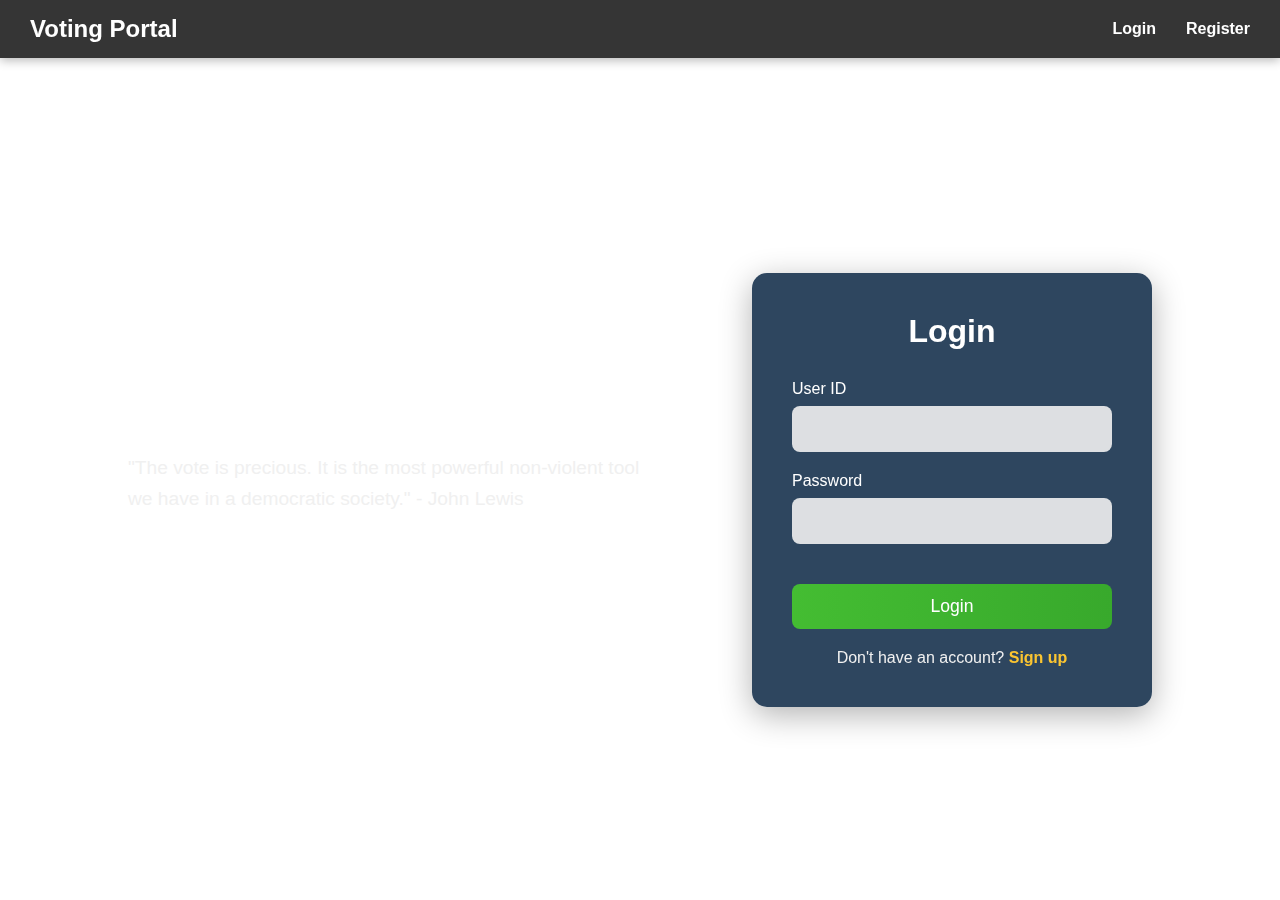
<file: index.html>
<!DOCTYPE html>
<html lang="en">
<head>
  <meta charset="UTF-8">
  <meta name="viewport" content="width=device-width, initial-scale=1.0">
  <meta http-equiv="X-UA-Compatible" content="ie=edge">
  <title>Voting Portal</title>
  <link rel="stylesheet" href="styles.css">
</head>
<body class="index-page">
  <nav>
      <div class="logo">Voting Portal</div>
      <ul>
          <li><a href="index.html">Login</a></li>
          <li><a href="registration.html">Register</a></li>
      </ul>
  </nav>

  <div class="container">
      <div class="welcome-text">
          <h1>Welcome to the Voting Portal</h1>
          <p>"The vote is precious. It is the most powerful non-violent tool we have in a democratic society." - John Lewis</p>
      </div>

      <div class="login-form">
          <h2>Login</h2>
          <form action="#" method="POST">
              <div class="input-container">
                  <label for="userid">User ID</label>
                  <input type="text" id="userid" name="userid" required>
              </div>
              
              <div class="input-container">
                  <label for="password">Password</label>
                  <input type="password" id="password" name="password" required>
              </div>

              <button type="submit">Login</button>
              
              <p>Don't have an account? <a href="registration.html">Sign up</a></p>
          </form>
      </div>
  </div>
</body>
</html>
</file>
<file: styles.css>
* {
  margin: 0;
  padding: 0;
  box-sizing: border-box;
}

/* Common Styles */
body {
  font-family: Arial, sans-serif;
  height: 100vh;
  display: flex;
  flex-direction: column;
  justify-content: center;
  align-items: center;
  color: white;
}

/* Page-specific backgrounds */
.login-page {
  background: linear-gradient(rgba(0, 0, 0, 0.6), rgba(0, 0, 0, 0.6)), url('images/login-page.jpg');
  background-size: cover;
  background-position: center;
  background-attachment: fixed;
}

.registration-page {
  background: linear-gradient(rgba(0, 0, 0, 0.5), rgba(0, 0, 0, 0.5)), url('images/registration-page.jpg');
  background-size: cover;
  background-position: center;
  background-attachment: fixed;
}

.voting-page {
  background: linear-gradient(rgba(0, 0, 0, 0.4), rgba(0, 0, 0, 0.4)), url('images/');
  background-size: cover;
  background-position: center;
  background-attachment: fixed;
}


/* Navigation */
nav {
  background-color: rgba(31, 31, 31, 0.9);
  padding: 15px 30px;
  position: fixed;
  top: 0;
  left: 0;
  width: 100%;
  display: flex;
  justify-content: space-between;
  align-items: center;
  z-index: 10;
  box-shadow: 0 2px 10px rgba(0, 0, 0, 0.3);
}

nav .logo {
  font-size: 1.5em;
  font-weight: bold;
  color: white;
}

nav ul {
  list-style: none;
  display: flex;
  margin: 0;
}

nav ul li {
  margin-left: 30px;
}

nav ul li a {
  text-decoration: none;
  color: white;
  font-weight: bold;
  transition: color 0.3s ease;
}

nav ul li a:hover {
  color: #44bd32;
}

/* Container Layout */
.container {
  display: flex;
  justify-content: space-between;
  width: 80%;
  max-width: 1200px;
  margin-top: 80px;
  gap: 50px;
}

/* Welcome Text */
.welcome-text {
  width: 50%;
}

.welcome-text h1 {
  font-size: 3em;
  margin-bottom: 70px;
  color: white;
}

.welcome-text p {
  font-size: 1.2em;
  line-height: 1.6;
  color: #f0f0f0;
}

/* Form Styles */
.login-form, .registration-form {
  background-color: rgba(35, 60, 86, 0.95);
  padding: 40px;
  border-radius: 15px;
  width: 400px;
  text-align: center;
  box-shadow: 0 8px 32px rgba(0, 0, 0, 0.3);
  backdrop-filter: blur(10px);
  transition: transform 0.3s ease;
}



.login-form h2, .registration-form h2 {
  margin-bottom: 30px;
  color: white;
  font-size: 2em;
}

.input-container {
  margin-bottom: 20px;
}

.input-container label {
  display: block;
  text-align: left;
  margin-bottom: 8px;
  color: white;
  font-weight: 500;
}

.input-container input {
  width: 100%;
  padding: 12px;
  border: 2px solid transparent;
  border-radius: 8px;
  background-color: rgba(241, 241, 241, 0.9);
  font-size: 1em;
  color: #333;
  transition: all 0.3s ease;
}

.input-container input:focus {
  outline: none;
  border-color: #44bd32;
  background-color: white;
}

button {
  background: linear-gradient(to right, #44bd32, #38a92c);
  color: white;
  padding: 12px 24px;
  border: none;
  border-radius: 8px;
  font-size: 1.1em;
  cursor: pointer;
  width: 100%;
  margin-top: 20px;
  transition: all 0.3s ease;
}

button:hover {
  background: linear-gradient(to right, #38a92c, #2d8a23);
  transform: scale(1.02);
}

.login-form p, .registration-form p {
  margin-top: 20px;
  color: #f0f0f0;
}

.login-form a, .registration-form a {
  color: #fbc531;
  text-decoration: none;
  font-weight: bold;
  transition: color 0.3s ease;
}

.login-form a:hover, .registration-form a:hover {
  color: #f1c40f;
  text-decoration: underline;
}
</file>
